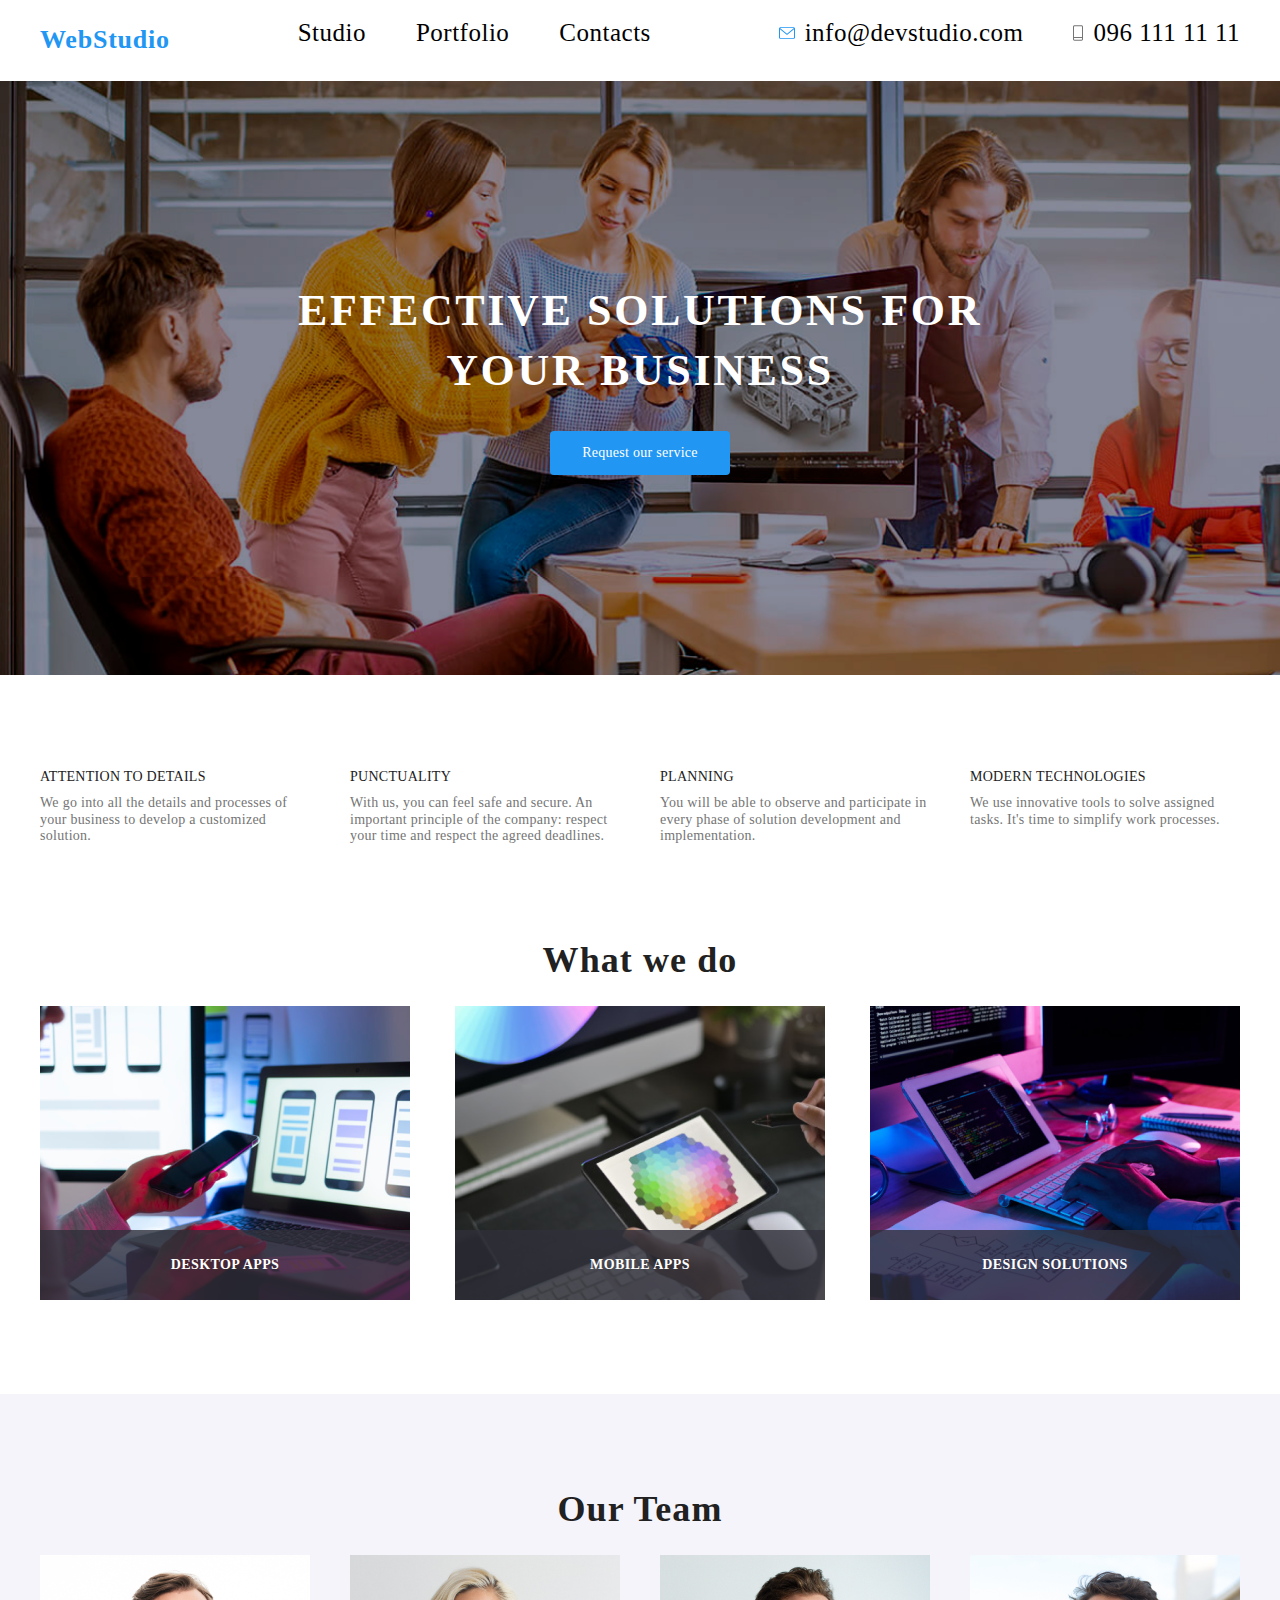
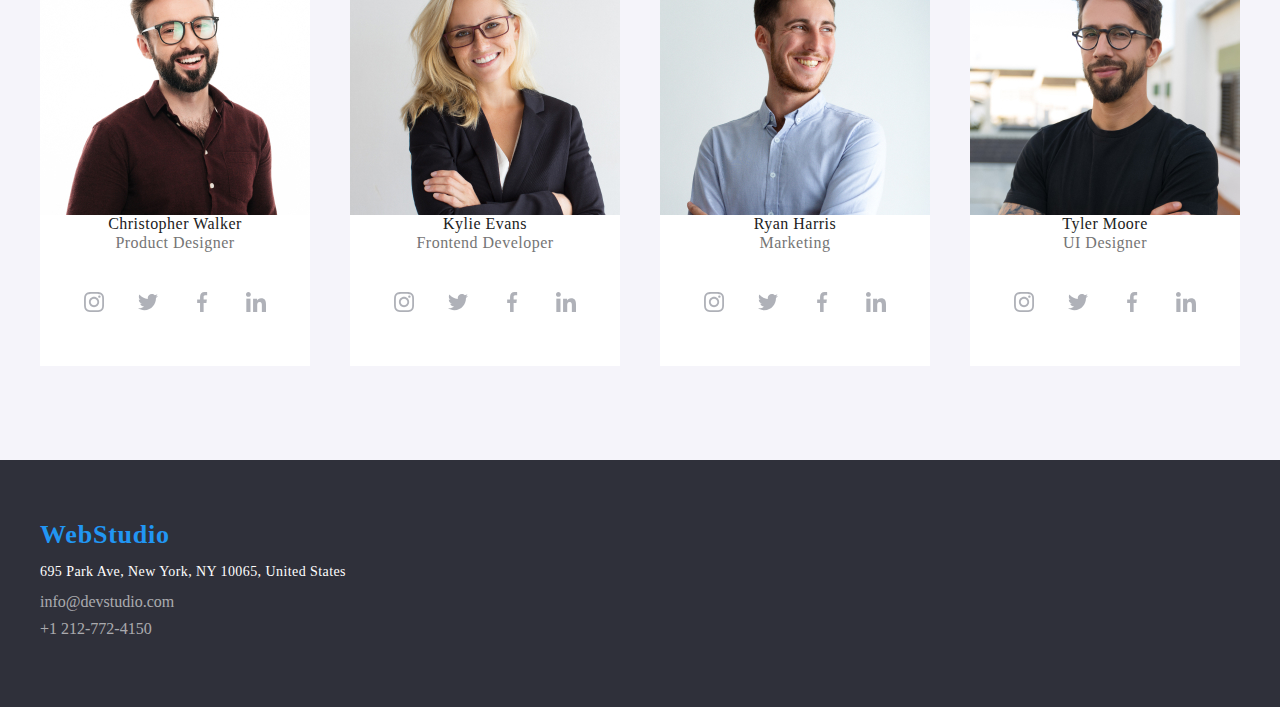
<file: index.html>
<!DOCTYPE html>
<html lang="en">
<head>
    <meta charset="UTF-8">
    <meta name="viewport" content="width=device-width, initial-scale=1.0">
    <title>Document</title>
    <link
    rel="stylesheet"
    href="https://cdnjs.cloudflare.com/ajax/libs/modern-normalize/2.0.0/modern-normalize.min.css"
    integrity="sha512-4xo8blKMVCiXpTaLzQSLSw3KFOVPWhm/TRtuPVc4WG6kUgjH6J03IBuG7JZPkcWMxJ5huwaBpOpnwYElP/m6wg=="
    crossorigin="anonymous"
    referrerpolicy="no-referrer"/>
    <link rel="stylesheet" href="./style.css">
    <link rel="stylesheet" href="./reset.css">
    
</head>
<body>
    <header class="header">
        <div class="box header-container">
            <a href="" class="logo">WebStudio</a>
            <nav class="nav">
                <ul class="nav-list">
                    <li class="nav-list-item"><a href="" class="nav-list-link">Studio</a></li>
                    <li class="nav-list-item"><a href="./portfolio.html" class="nav-list-link">Portfolio</a></li>
                    <li class="nav-list-item"><a href="" class="nav-list-link">Contacts</a></li>
                </ul class="contacts-list">
            </nav>
            <ul class="contacts-list">
                <li class="contacts-list-item"><a class="contacts-list-link" href=""><img src="./img/envelope (hover).svg" class="" alt="">info@devstudio.com</a></li>
                <li class="contacts-list-item"><a class="contacts-list-link" href=""><img src="./img/Vector.svg" class="" alt="">096 111 11 11</a></li>
            </ul>
        </div>
    </header>
    <main>
        <!-- hero -->
        <section class="hero"> 
            <div class="box">
                <h1 class="hero-title">
                    EFFECTIVE SOLUTIONS FOR YOUR BUSINESS
                </h1>
                <button class="hero-btn">
                    Request our service
                </button>
            </div>
        </section>
        <!-- features -->
        <section class="features">
            <div class="box">
                <ul class="features-list">
                    <li class="features-list-item">
                        <h3 class="features-list-title">ATTENTION TO DETAILS</h3>
                        <p class="features-list-text">We go into all the details and processes of your business to develop a customized solution.</p>
                    </li>
                    <li class="features-list-item">
                        <h3 class="features-list-title">PUNCTUALITY</h3>
                        <p class="features-list-text">With us, you can feel safe and secure. An important principle of the company: respect your time and respect the agreed deadlines.</p>
                    </li>
                    <li class="features-list-item">
                        <h3 class="features-list-title">PLANNING</h3>
                        <p class="features-list-text">You will be able to observe and participate in every phase of solution development and implementation.</p>
                    </li>
                    <li class="features-list-item">
                        <h3 class="features-list-title">MODERN TECHNOLOGIES</h3>
                        <p class="features-list-text">We use innovative tools to solve assigned tasks. It's time to simplify work processes.</p>
                    </li>
                </ul>
            </div>
        </section>
        <!-- work -->
        <section class="work">
            <div class="box">
                <h2 class="work-title">
                    What we do
                </h2>
                <ul class="work-list">
                    <li class="work-list-item">
                      <div class="work-list-wrap">
                        <img src="./img/img (1).png" alt="">
                        <p class="work-list-text">
                           DESKTOP APPS
                        </p>
                      </div>  
                    </li>
                     <li class="work-list-item"> 
                        <div class="work-list-wrap">
                            <img src="./img/img (2).png" alt="">
                            <p class="work-list-text">
                                MOBILE APPS
                            </p>
                        </div>
                    </li>
                    <li class="work-list-item">
                        <div class="work-list-wrap">
                            <img src="./img/img.png" alt="">
                            <p class="work-list-text">
                                DESIGN SOLUTIONS
                            </p>
                        </div>
                    </li>

                </ul>
            </div>
        </section>
        <!-- Team -->
        <section class="team">
            <div class="box">
                <h2 class="team-title">
                    Our Team
                </h2>
                <ul class="team-list">
                    <li class="team-list-item">
                        <img src="./img/img (4).jpg" alt="">
                        <h3 class="team-list-title">Christopher Walker</h3>
                        <p class="team-list-text">Product Designer</p>  
                        <ul class="team-list-text-ul">
                            <li>
                                <div class="image">
                                    <a href="">
                                        <img src="./img/instagram 2 (1).svg" alt="instagram">
                                      </a>
                                </div>
                            </li>
                            <li>
                                <div class="image">
                                    <a href="">
                                        <img src="./img/twitter 1 (1).svg" alt="twitter">
                                      </a>
                                </div>
                            </li>
                            <li>
                                <div class="image">
                                    <a href="">
                                        <img src="./img/facebook 1 (1).svg" alt="facebook">
                                      </a>
                                </div>
                            </li>
                            <li>
                                <div class="image">
                                    <a href="">
                                        <img src="./img/linkedin 1 (1).svg" alt="linkedin">
                                      </a>
                                </div>
                            </li>
                        </ul>
                    </li>
                    <li class="team-list-item">
                        <img src="./img/img (5).jpg" alt="">
                        <h3 class="team-list-title">Kylie Evans</h3>
                        <p class="team-list-text">Frontend Developer</p>
                        <ul class="team-list-text-ul">
                            <li>
                                <div class="image">
                                    <a href="">
                                        <img src="./img/instagram 2 (1).svg" alt="instagram">
                                      </a>
                                </div>
                            </li>
                            <li>
                                <div class="image">
                                    <a href="">
                                        <img src="./img/twitter 1 (1).svg" alt="twitter">
                                      </a>
                                </div>
                            </li>
                            <li>
                                <div class="image">
                                    <a href="">
                                        <img src="./img/facebook 1 (1).svg" alt="facebook">
                                      </a>
                                </div>
                            </li>
                            <li>
                                <div class="image">
                                    <a href="">
                                        <img src="./img/linkedin 1 (1).svg" alt="linkedin">
                                      </a>
                                </div>
                            </li>
                        </ul>
                    </li>
                    <li class="team-list-item">
                        <img src="./img/img (6).jpg" alt="">
                        <h3 class="team-list-title">Ryan Harris</h3>
                        <p class="team-list-text">Marketing</p>
                        <ul class="team-list-text-ul">
                            <li>
                                <div class="image">
                                    <a href="">
                                        <img src="./img/instagram 2 (1).svg" alt="instagram">
                                      </a>
                                </div>
                            </li>
                            <li>
                                <div class="image">
                                    <a href="">
                                        <img src="./img/twitter 1 (1).svg" alt="twitter">
                                      </a>
                                </div>
                            </li>
                            <li>
                                <div class="image">
                                    <a href="">
                                        <img src="./img/facebook 1 (1).svg" alt="facebook">
                                      </a>
                                </div>
                            </li>
                            <li>
                                <div class="image">
                                    <a href="">
                                        <img src="./img/linkedin 1 (1).svg" alt="linkedin">
                                      </a>
                                </div>
                            </li>
                        </ul>
                    </li>
                    <li class="team-list-item">
                        <img src="./img/img (7).jpg" alt="">
                        <h3 class="team-list-title">Tyler Moore</h3>
                        <p class="team-list-text">UI Designer</p>
                        <ul class="team-list-text-ul">
                            <li>
                                <div class="image">
                                    <a href="">
                                        <img src="./img/instagram 2 (1).svg" alt="instagram">
                                      </a>
                                </div>
                            </li>
                            <li>
                                <div class="image">
                                    <a href="">
                                        <img src="./img/twitter 1 (1).svg" alt="twitter">
                                      </a>
                                </div>
                            </li>
                            <li>
                                <div class="image">
                                    <a href="">
                                        <img src="./img/facebook 1 (1).svg" alt="facebook">
                                      </a>
                                </div>
                            </li>
                            <li>
                                <div class="image">
                                    <a href="">
                                        <img src="./img/linkedin 1 (1).svg" alt="linkedin">
                                      </a>
                                </div>
                            </li>
                        </ul>
                    </li>
                </ul>
            </div>
        </section>
        <footer class="footer">
            <div class="box">
                <a class="logo" href="">WebStudio</a>
                <address class="address">
                    <ul class="address-list">
                        <li class="address-list-item"><a class="address-list-map" href="">695 Park Ave, New York, NY 10065, United States</a></li>
                        <li class="address-list-item"><a class="address-list-link" href="">info@devstudio.com</a></li>
                        <li class="address-list-item"><a class="address-list-link" href="">+1 212-772-4150</a></li>
                    </ul>
                </address>
            </div>
        </footer>
    </main>    
</body>
</html>
</file>
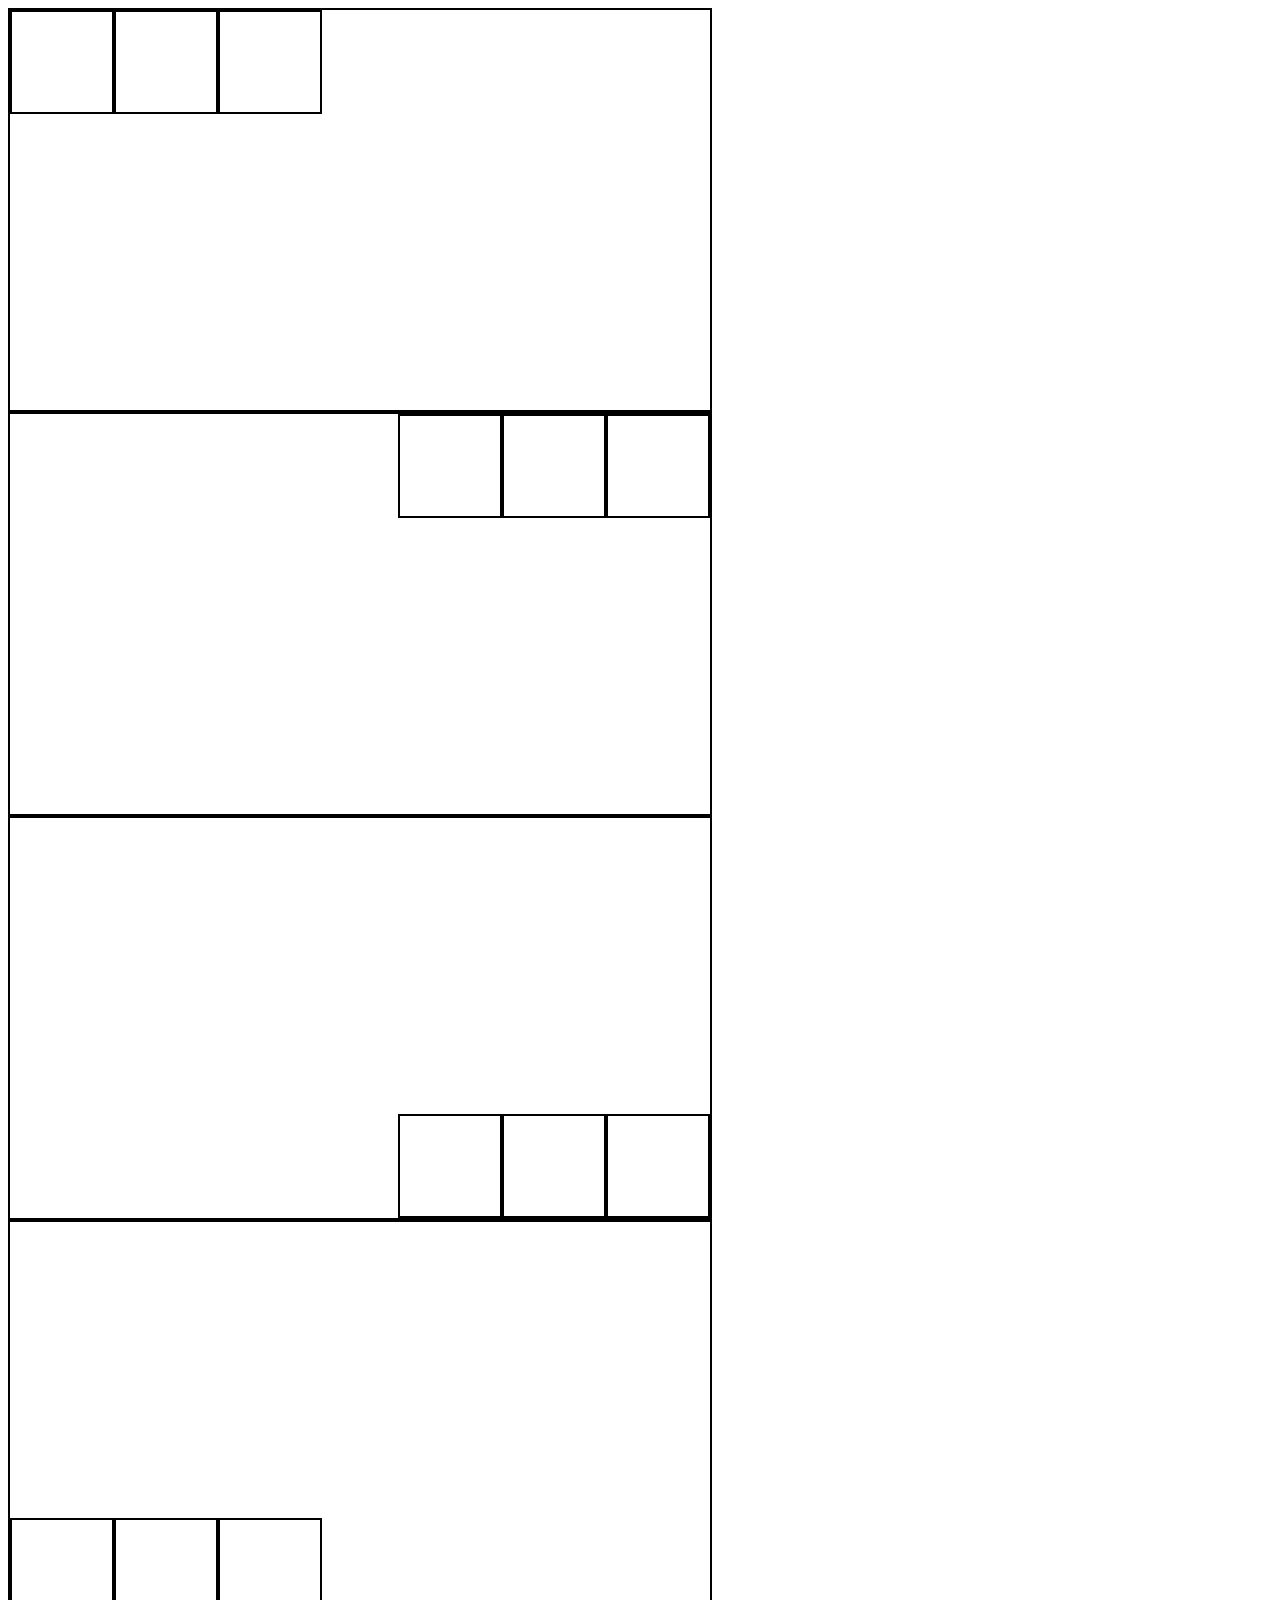
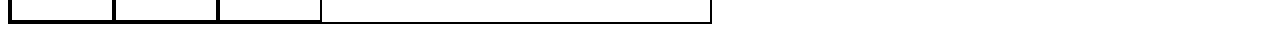
<file: flex.html>
<!DOCTYPE html>
      <html lang="en">
        <head>
          <meta charset="UTF-8" />
          <meta http-equiv="X-UA-Compatible" content="IE=edge" />
          <meta name="viewport" content="width=device-width, initial-scale=1.0" />
          <title>Document</title>
          <style>
            .box {
                display: flex;
              width: 700px;
              height: 400px;
              border: 2px solid black;
            }

            .child {
              width: 100px;
              height: 100px;
              border: 2px solid black;
            }

            .second {
                display: flex;
               justify-content: flex-end;
              width: 700px;
              height: 400px;
              border: 2px solid black;
            }

            .third {
                display: flex;
                justify-content: flex-end;
                align-items: flex-end;
              width: 700px;
              height: 400px;
              border: 2px solid black;
            }

            .fourth {
                display: flex;
                align-items: flex-end;
              width: 700px;
              height: 400px;
              border: 2px solid black;
            }
          </style>
        </head>
        <body>
          <div class="box">
            <div class="child"></div>
            <div class="child"></div>
            <div class="child"></div>
          </div>

          <div class="second">
            <div class="child"></div>
            <div class="child"></div>
            <div class="child"></div>
          </div>

          <div class="third">
            <div class="child"></div>
            <div class="child"></div>
            <div class="child"></div>
          </div>

          <div class="fourth">
            <div class="child"></div>
            <div class="child"></div>
            <div class="child"></div>
          </div>
        </body>
      </html>
</file>
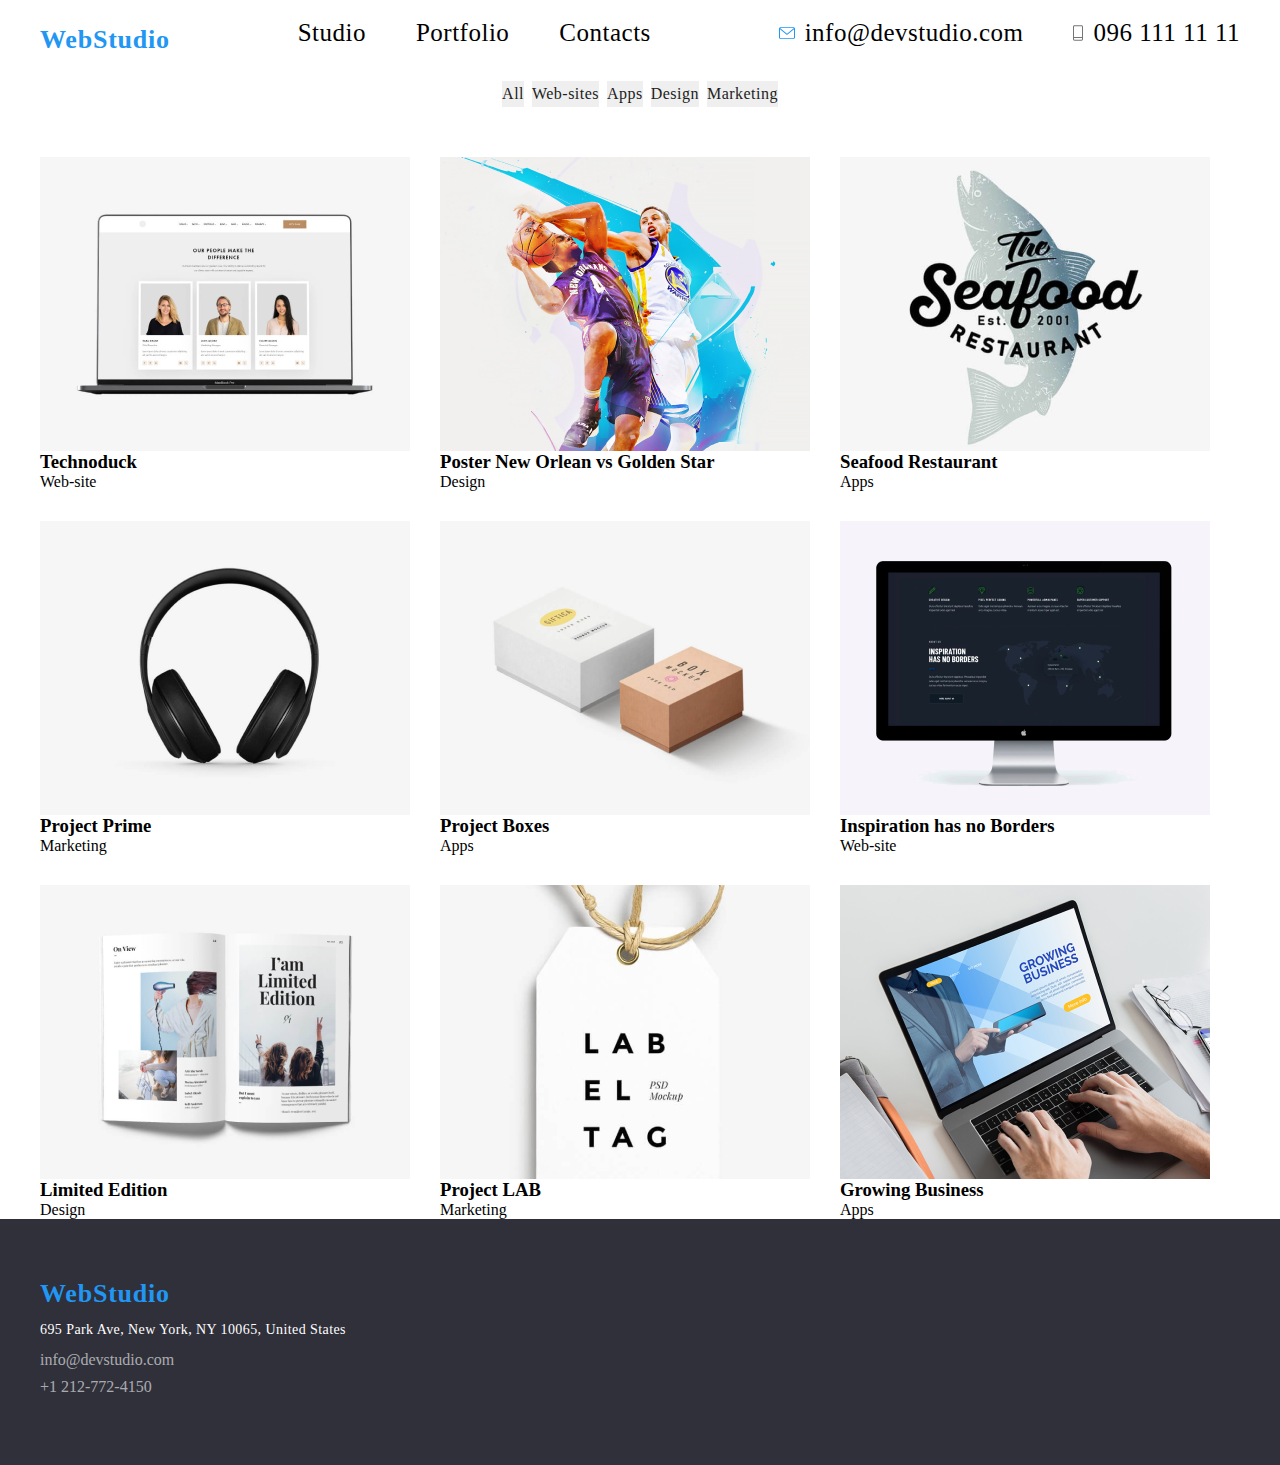
<file: portfolio.html>
<!DOCTYPE html>
<html lang="en">
<head>
    <meta charset="UTF-8">
    <meta name="viewport" content="width=device-width, initial-scale=1.0">
    <title>Document</title>
    <link
    rel="stylesheet"
    href="https://cdnjs.cloudflare.com/ajax/libs/modern-normalize/2.0.0/modern-normalize.min.css"
    integrity="sha512-4xo8blKMVCiXpTaLzQSLSw3KFOVPWhm/TRtuPVc4WG6kUgjH6J03IBuG7JZPkcWMxJ5huwaBpOpnwYElP/m6wg=="
    crossorigin="anonymous"
    referrerpolicy="no-referrer"/>
    <link rel="stylesheet" href="./style.css">
    <link rel="stylesheet" href="./reset.css">
    <link rel="stylesheet" href="./portfolio.css">
</head>
<body>
    <header class="header">
        <div class="box header-container">
            <a href="./index.html" class="logo">WebStudio</a>
            <nav class="nav">
                <ul class="nav-list">
                    <li class="nav-list-item"><a href="./index.html" class="nav-list-link">Studio</a></li>
                    <li class="nav-list-item"><a href="./portfolio.html" class="nav-list-link">Portfolio</a></li>
                    <li class="nav-list-item"><a href="" class="nav-list-link">Contacts</a></li>
                </ul class="contacts-list">
            </nav>
            <ul class="contacts-list">
                <li class="contacts-list-item"><a class="contacts-list-link" href=""><img src="./img/envelope (hover).svg" class="" alt="">info@devstudio.com</a></li>
                <li class="contacts-list-item"><a class="contacts-list-link" href=""><img src="./img/Vector.svg" class="" alt="">096 111 11 11</a></li>
            </ul>
        </div>
    </header>
    <main>
        </header>
        <!-- portfolio -->
        <section class="Portfolio">
            <div class="box">
        <ul class="filter-list">
            <li class="filter-list-item"><button class="filter-list-btn">All</button></li>
            <li class="filter-list-item"><button class="filter-list-btn">Web-sites</button></li>
            <li class="filter-list-item"><button class="filter-list-btn">Apps</button></li>
            <li class="filter-list-item"><button class="filter-list-btn">Design</button></li>
            <li class="filter-list-item"><button class="filter-list-btn">Marketing</button></li>
        </ul>
        <ul class="portfolio-list">
            <li class="Portfolio-list-item">
                <img src="./img/img (3).png" alt="">
                <h3 class="Portfolio-list-title">Technoduck</h3>
                <p class="Portfolio-list-text">Web-site</p>
            </li>
            <li>
                <img src="./img/img (4).png" alt="">
                <h3 class="Portfolio-list-title">Poster New Orlean vs Golden Star</h3>
                <p class="Portfolio-list-text">Design</p>
            </li>
            <li>
                <img src="./img/img (5).png" alt="">
                <h3 class="Portfolio-list-title">Seafood Restaurant</h3>
                <p class="Portfolio-list-text">Apps</p>
            </li>
            <li>
                <img src="./img/img (6).png" alt="">
                <h3 class="Portfolio-list-title">Project Prime</h3>
                <p class="Portfolio-list-text">Marketing</p>
            </li>
            <li>
                <img src="./img/img (7).png" alt="">
                <h3 class="Portfolio-list-title">Project Boxes</h3>
                <p class="Portfolio-list-text">Apps</p>
            </li>
            <li>
                <img src="./img/img (8).png" alt="">
                <h3 class="Portfolio-list-title">Inspiration has no Borders</h3>
                <p class="Portfolio-list-text">Web-site</p>
            </li>
            <li>
                <img src="./img/img (9).png" alt="">
                <h3 class="Portfolio-list-title">Limited Edition</h3>
                <p class="Portfolio-list-text">Design</p>
            </li>
            <li>
                <img src="./img/img (10).png" alt="">
                <h3 class="Portfolio-list-title">Project LAB</h3>
                <p class="Portfolio-list-text">Marketing</p>
            </li>
            <li>
                <img src="./img/img (11).png" alt="">
                <h3 class="Portfolio-list-title">Growing Business</h3>
                <p class="Portfolio-list-text">Apps</p>
            </li>
        </ul>
    </div>
    </section>
    <!-- footer -->
    <footer class="footer">
        <div class="box">
            <a class="logo" href="">WebStudio</a>
            <address class="address">
                <ul class="address-list">
                    <li class="address-list-item"><a class="address-list-map" href="">695 Park Ave, New York, NY 10065, United States</a></li>
                    <li class="address-list-item"><a class="address-list-link" href="">info@devstudio.com</a></li>
                    <li class="address-list-item"><a class="address-list-link" href="">+1 212-772-4150</a></li>
                </ul>
            </address>
        </div>
    </footer>
</main>    
</body>
</html>
</file>
<file: style.css>
.logo{
    font-family: Raleway;
    font-size: 26px;
    font-weight: 700;
    line-height: 30.52px;
    letter-spacing: 0.03em;
    text-align: left;    
color: #2196F3;
}
.nav-list-link{
font-family: Roboto;
font-size: 14px;
font-weight: 500;
line-height: 16.41px;
letter-spacing: 0.02em;
text-align: left;
color: #212121;

}
.nav-list-link:hover{
    color: #2196F3;
}
.contacts-list-link{
    font-family: Roboto;
    font-size: 14px;
    font-weight: 500;
    line-height: 16.41px;
    letter-spacing: 0.02em;
    text-align: left;
    color: #2196F3;
}
.contacts-list-map{
    font-family: Roboto;
font-size: 14px;
font-weight: 500;
line-height: 16.41px;
letter-spacing: 0.02em;
text-align: left;
color: #757575;
}
.hero{
   background-image:url("./img/Img\ \(12\).png") ;
background-repeat: no-repeat;
background-size: cover;
}

.hero-title{
    font-family: Roboto;
font-size: 44px;
font-weight: 900;
line-height: 60px;
letter-spacing: 0.06em;
text-align: center;
width: 696px;
color: #FFFFFF;
margin: 0 auto;
}
.hero-btn{
    font-family: Roboto;
font-size: 14px;
font-weight: 500;
line-height: 16.41px;
letter-spacing: 0.02em;
padding: 14px 32px;
border-radius: 4px;
align-items: center;
display: block;
margin: 0 auto;



color: #FFFFFF;
background-color: #2196F3;
}
.features-list-title{
    font-family: Roboto;
font-size: 14px;
font-weight: 500;
line-height: 16.41px;
letter-spacing: 0.02em;
text-align: left;

color: #212121;
}
.features-list-text{
    font-family: Roboto;
font-size: 14px;
font-weight: 500;
line-height: 16.41px;
letter-spacing: 0.02em;
text-align: left;

    color: #757575;    
}
.work-title{
    font-family: Roboto;
font-size: 14px;
font-weight: 500;
line-height: 16.41px;
letter-spacing: 0.02em;
text-align: left;

    color: #212121;   
}
.team-title{
    font-family: Roboto;
font-size: 14px;
font-weight: 500;
line-height: 16.41px;
letter-spacing: 0.02em;
text-align: left;

    
    color: #212121;    
}
.team-list-title{
    font-family: Roboto;
font-size: 14px;
font-weight: 500;
line-height: 16.41px;
letter-spacing: 0.02em;
text-align: left;
color: #212121;
}
.team-list-text{
    font-family: Roboto;
font-size: 16px;
font-weight: 400;
line-height: 18.75px;
letter-spacing: 0.03em;
text-align: center;
color: #757575;
}   
.footer{
    background-color: #252525;
}
/* POrtfolio */ 
.filter-list-btn{
    font-family: Roboto;
font-size: 16px;
font-weight: 500;
line-height: 26px;
letter-spacing: 0.03em;
text-align: center;
color: #212121;
}
.filter-list{
    margin-bottom: 50px;
    justify-content: center;
    gap: 8px;
    display: flex;
}
.portfolio-list-text{
    font-family: Roboto;
font-size: 16px;
font-weight: 500;
line-height: 26px;
letter-spacing: 0.03em;
text-align: center;
color: #757575;
}
.portfolio-list-title{
    font-family: Roboto;
font-size: 16px;
font-weight: 500;
line-height: 26px;
letter-spacing: 0.03em;
text-align: center;
color: #212121;
}
.portfolio-list{
    display: flex;
    flex-wrap: wrap;
    gap: 30px;
}
.header{
    padding-top: 25px;
    padding-bottom: 25px;
}
.hero{
  padding-top: 200px;
  padding-bottom: 200px;
  background-color: #2F303A;
}
.hero-title{
    margin-bottom: 30px;
}
.features{
    padding-top: 94px;
    padding-bottom: 94px;
}
.features-list-title{
    margin-bottom: 10px;
}
h1,h2,h3,p{
margin: 0;
}
ul{
    margin: 0;
    padding: 0;
    list-style: none;
}
a{
    text-decoration: none;
}
button{
    cursor:pointer;
border:none;
}
.work{
    padding-bottom: 94px;
}
.work-title{
    font-family: Roboto;
    font-size: 36px;
    font-weight: 700;
    line-height: 42.19px;
    letter-spacing: 0.03em;
    text-align: center;
    color:#212121 ;
 padding-bottom: 25px;
 
    

}
.team-title{
  
    font-family: Roboto;
font-size: 36px;
font-weight: 700;
line-height: 42.19px;
letter-spacing: 0.03em;
text-align: center;
color: #212121;
padding-bottom: 25px;
}
.team{
    background-color: #F5F4FA;
    padding-top: 94px;
    padding-bottom: 94px;
}
.team-list-title{
    font-family: Roboto;
    font-size: 16px;
    font-weight: 500;
    line-height: 18.75px;
    letter-spacing: 0.03em;
    text-align: center;    
    color: #212121;
}
.footer{
    background-color: #2F303A;
    padding-top: 60px;
    padding-bottom: 60px;
}
.address{
    margin-top: 9px;
}
.address-list-item{
    margin-bottom: 9px;
}

  .box{
    margin: auto;
    width: 1200px;
  }
    .header-container{
        display: flex;
        justify-content: space-between;
    }
.nav-list{
    display: flex;
    gap: 50px;
}
.contacts-list{
    display: flex;
    gap: 50px;
}
.features-list{
    display: flex;
    justify-content: space-between;
}
.features-list-item{
    width: 270px;
}
.work-list{
    display: flex;
    justify-content: space-between;
}
.team-list{
    display: flex;
    justify-content: space-between;
}
.team-list-item{
    background-color: #FFFFFF;
}
.work-list-wrap{
position: relative;
}
.work-list-text{ 
    position: absolute; 
    bottom: 0; 
    left: 0; 
    height: 70px; 
    background-color: #2F303ACC;background: #2F303ACC;
    width:100%; 
    font-family: Roboto;
    font-size: 14px;
    font-weight: 700;
    line-height: 16.41px;
    letter-spacing: 0.03em;
    text-align: center;
    color: #FFFFFF; 
    display: flex; 
    justify-content: center;
    align-items: center;
    }
    *{
        border: none;
        margin: 0;
        padding: 0;
    }
    svg{
        max-width: 100%;
        height: auto;
    }
    header{
        padding: 0 20px;
    }
    .header_container{
        width: 100%;
        max-width: 1170px;
        margin: 0 auto;
        display: flex;
        flex-direction: row;
        align-items: center;
        justify-content: space-between;
    }
    .header_logo{
        padding: 24px 0;
    }
    .header_container--links{
        width: 100%;
        max-width: 285px;
    }
    .nav-list-link, .contacts-list-link{
       color: #000;
       transition: 2s;
       font-size: 25px;
    }
   .nav-list-link:hover,.contacts-list-link:hover{
    color: #2196F3;
   }
   .address-list-map{
    font-family: Roboto;
font-size: 14px;
font-weight: 400;
line-height: 24px;
letter-spacing: 0.03em;
text-align: left;
color:  #FFFFFF;
}
.team-list-text-ul{
    display: flex;
    justify-content: space-between;
   width: 100%;
   max-width: 206px;
   margin: 0 auto;
   padding-top: 28px;
   padding-bottom: 42px;
}
.address-list-link{
    color:  #FFFFFF99;
}
.contacts-list-link{
    display: flex;
    gap: 10px;
}
.image{
    display: flex;
    justify-content: center;
    width: 44px;
    height: 44px;
    box-sizing: border-box;
    align-items: center;
    border-radius: 50%;
    transition: background-color 0.5s ease;
}
.image:hover{
    background-color: #2196F3;
}
.image:hover img{
    filter: brightness(0) saturate(100%) invert(1);
}
.portfolio{
    padding-top: 90px;
    padding-bottom: 90px;

}
</file>
<file: portfolio.css>
.logo{
    font-family: Raleway;
    font-size: 26px;
    font-weight: 700;
    line-height: 30.52px;
    letter-spacing: 0.03em;
    text-align: left;    
color: #2196F3;
}
.nav-list-link{
font-family: Roboto;
font-size: 14px;
font-weight: 500;
line-height: 16.41px;
letter-spacing: 0.02em;
text-align: left;
color: #212121;

}
.nav-list-link:hover{
    color: #2196F3;
}
.contacts-list-link{
    font-family: Roboto;
    font-size: 14px;
    font-weight: 500;
    line-height: 16.41px;
    letter-spacing: 0.02em;
    text-align: left;
    color: #2196F3;
}
.contacts-list-map{
    font-family: Roboto;
font-size: 14px;
font-weight: 500;
line-height: 16.41px;
letter-spacing: 0.02em;
text-align: left;
color: #757575;
}
.hero{
   background-image:url("./img/Img\ \(12\).png") ;
background-repeat: no-repeat;
background-size: cover;
}

.hero-title{
    font-family: Roboto;
font-size: 44px;
font-weight: 900;
line-height: 60px;
letter-spacing: 0.06em;
text-align: center;
width: 696px;
color: #FFFFFF;
margin: 0 auto;
}
.hero-btn{
    font-family: Roboto;
font-size: 14px;
font-weight: 500;
line-height: 16.41px;
letter-spacing: 0.02em;
padding: 14px 32px;
border-radius: 4px;
align-items: center;
display: block;
margin: 0 auto;



color: #FFFFFF;
background-color: #2196F3;
}
.features-list-title{
    font-family: Roboto;
font-size: 14px;
font-weight: 500;
line-height: 16.41px;
letter-spacing: 0.02em;
text-align: left;

color: #212121;
}
.features-list-text{
    font-family: Roboto;
font-size: 14px;
font-weight: 500;
line-height: 16.41px;
letter-spacing: 0.02em;
text-align: left;

    color: #757575;    
}
.work-title{
    font-family: Roboto;
font-size: 14px;
font-weight: 500;
line-height: 16.41px;
letter-spacing: 0.02em;
text-align: left;

    color: #212121;   
}
.team-title{
    font-family: Roboto;
font-size: 14px;
font-weight: 500;
line-height: 16.41px;
letter-spacing: 0.02em;
text-align: left;

    
    color: #212121;    
}
.team-list-title{
    font-family: Roboto;
font-size: 14px;
font-weight: 500;
line-height: 16.41px;
letter-spacing: 0.02em;
text-align: left;
color: #212121;
}
.team-list-text{
    font-family: Roboto;
font-size: 16px;
font-weight: 400;
line-height: 18.75px;
letter-spacing: 0.03em;
text-align: center;
color: #757575;
}   
.footer{
    background-color: #252525;
}
/* POrtfolio */ 
.filter-list-btn{
    font-family: Roboto;
font-size: 16px;
font-weight: 500;
line-height: 26px;
letter-spacing: 0.03em;
text-align: center;
color: #212121;
}
.filter-list{
    margin-bottom: 50px;
    justify-content: center;
    gap: 8px;
    display: flex;
}
.portfolio-list-text{
    font-family: Roboto;
font-size: 16px;
font-weight: 500;
line-height: 26px;
letter-spacing: 0.03em;
text-align: center;
color: #757575;
}
.portfolio-list-title{
    font-family: Roboto;
font-size: 16px;
font-weight: 500;
line-height: 26px;
letter-spacing: 0.03em;
text-align: center;
color: #212121;
}
.portfolio-list{
    display: flex;
    flex-wrap: wrap;
    gap: 30px;
}
.header{
    padding-top: 25px;
    padding-bottom: 25px;
}
.hero{
  padding-top: 200px;
  padding-bottom: 200px;
  background-color: #2F303A;
}
.hero-title{
    margin-bottom: 30px;
}
.features{
    padding-top: 94px;
    padding-bottom: 94px;
}
.features-list-title{
    margin-bottom: 10px;
}
h1,h2,h3,p{
margin: 0;
}
ul{
    margin: 0;
    padding: 0;
    list-style: none;
}
a{
    text-decoration: none;
}
button{
    cursor:pointer;
border:none;
}
.work{
    padding-bottom: 94px;
}
.work-title{
    font-family: Roboto;
    font-size: 36px;
    font-weight: 700;
    line-height: 42.19px;
    letter-spacing: 0.03em;
    text-align: center;
    color:#212121 ;
 padding-bottom: 25px;
 
    

}
.team-title{
  
    font-family: Roboto;
font-size: 36px;
font-weight: 700;
line-height: 42.19px;
letter-spacing: 0.03em;
text-align: center;
color: #212121;
padding-bottom: 25px;
}
.team{
    background-color: #F5F4FA;
    padding-top: 94px;
    padding-bottom: 94px;
}
.team-list-title{
    font-family: Roboto;
    font-size: 16px;
    font-weight: 500;
    line-height: 18.75px;
    letter-spacing: 0.03em;
    text-align: center;    
    color: #212121;
}
.footer{
    background-color: #2F303A;
    padding-top: 60px;
    padding-bottom: 60px;
}
.address{
    margin-top: 9px;
}
.address-list-item{
    margin-bottom: 9px;
}

  .box{
    margin: auto;
    width: 1200px;
  }
    .header-container{
        display: flex;
        justify-content: space-between;
    }
.nav-list{
    display: flex;
    gap: 50px;
}
.contacts-list{
    display: flex;
    gap: 50px;
}
.features-list{
    display: flex;
    justify-content: space-between;
}
.features-list-item{
    width: 270px;
}
.work-list{
    display: flex;
    justify-content: space-between;
}
.team-list{
    display: flex;
    justify-content: space-between;
}
.team-list-item{
    background-color: #FFFFFF;
}
.work-list-wrap{
position: relative;
}
.work-list-text{ 
    position: absolute; 
    bottom: 0; 
    left: 0; 
    height: 70px; 
    background-color: #2F303ACC;background: #2F303ACC;
    width:100%; 
    font-family: Roboto;
    font-size: 14px;
    font-weight: 700;
    line-height: 16.41px;
    letter-spacing: 0.03em;
    text-align: center;
    color: #FFFFFF; 
    display: flex; 
    justify-content: center;
    align-items: center;
    }
    *{
        border: none;
        margin: 0;
        padding: 0;
    }
    svg{
        max-width: 100%;
        height: auto;
    }
    header{
        padding: 0 20px;
    }
    .header_container{
        width: 100%;
        max-width: 1170px;
        margin: 0 auto;
        display: flex;
        flex-direction: row;
        align-items: center;
        justify-content: space-between;
    }
    .header_logo{
        padding: 24px 0;
    }
    .header_container--links{
        width: 100%;
        max-width: 285px;
    }
    .nav-list-link, .contacts-list-link{
       color: #000;
       transition: 2s;
       font-size: 25px;
    }
   .nav-list-link:hover,.contacts-list-link:hover{
    color: #2196F3;
   }
   .address-list-map{
    font-family: Roboto;
font-size: 14px;
font-weight: 400;
line-height: 24px;
letter-spacing: 0.03em;
text-align: left;
color:  #FFFFFF;
}
.team-list-text-ul{
    display: flex;
    justify-content: space-between;
   width: 100%;
   max-width: 206px;
   margin: 0 auto;
   padding-top: 28px;
   padding-bottom: 42px;
}
.address-list-link{
    color:  #FFFFFF99;
}
.contacts-list-link{
    display: flex;
    gap: 10px;
}
.image{
    display: flex;
    justify-content: center;
    width: 44px;
    height: 44px;
    box-sizing: border-box;
    align-items: center;
    border-radius: 50%;
    transition: background-color 0.5s ease;
}
.image:hover{
    background-color: #2196F3;
}
.image:hover img{
    filter: brightness(0) saturate(100%) invert(1);
}
.portfolio{
    padding-top: 90px;
    padding-bottom: 90px;

}
</file>
